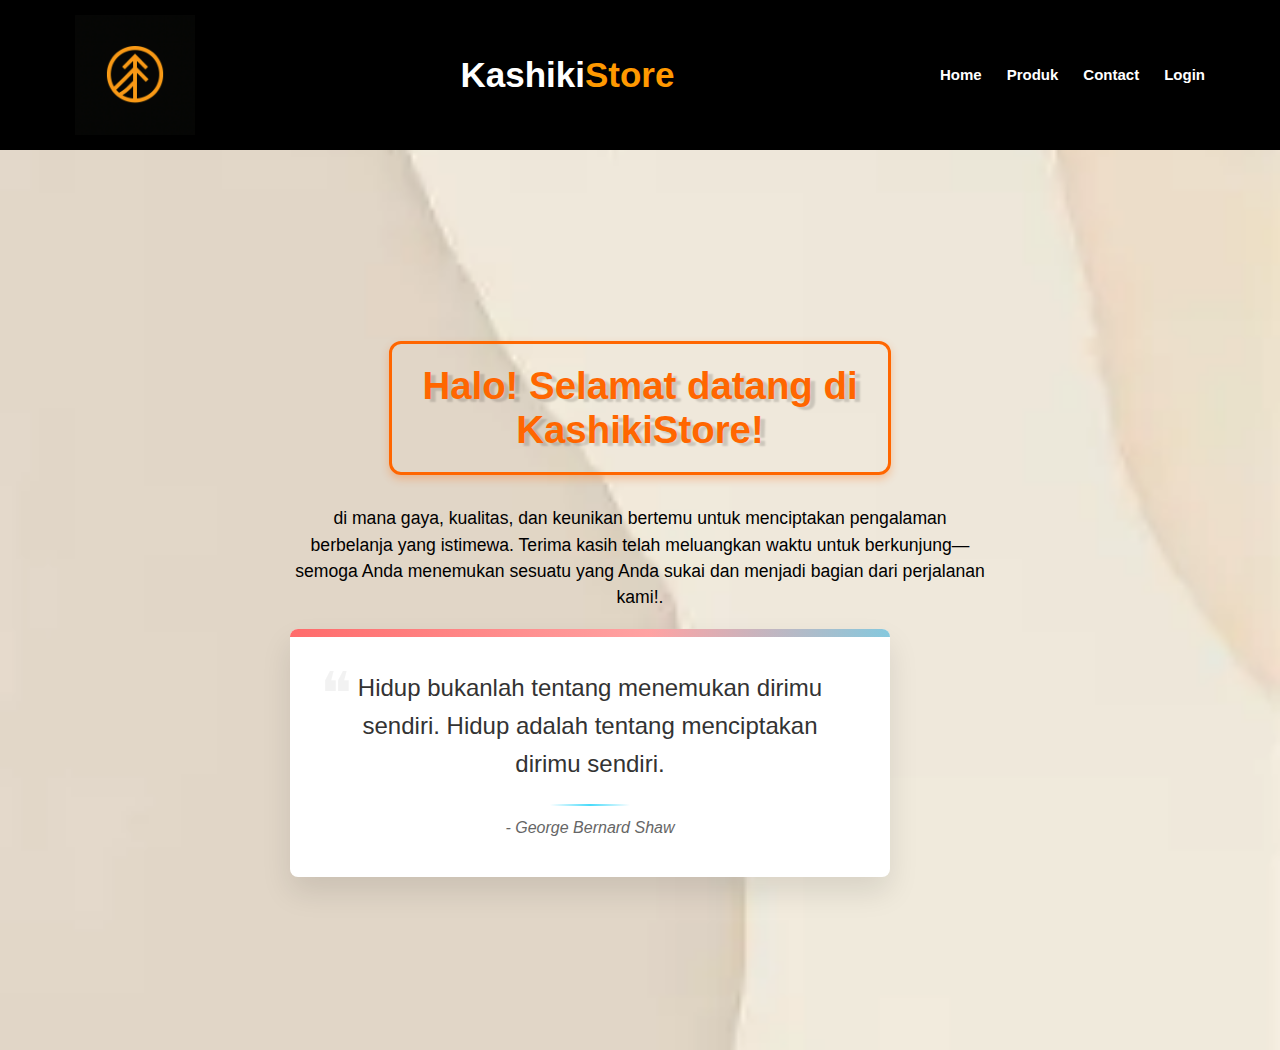
<file: index.html>
<!DOCTYPE html>
<html lang="en">
<head>
    <meta charset="UTF-8">
    <meta name="viewport" content="width=device-width, initial-scale=1.0">
    <title>KashikiStore</title>
    <link rel="stylesheet" href="halamanutama.css">
</head>
<body>
    <!-- Navbar start -->
    <nav class="navbar">
        <img src="lambang kashikistore.png" alt="gambar rusak" width="120px" padding="25px"></a>
        <div class="navbar-logo">
            <h1>Kashiki<span class="tec">Store</span></h1>
        </div>
        
        <ul>
            <li><b><a href="index.html">Home</a></b></li>
            <li><b><a href="halaman3.html">Produk</a></b></li>
            <li><b><a href="halaman4.html">Contact</a></b></li>
            <li><b><a href="halamanlogin.html">Login</a></b></li>
        </ul>
    </nav>
    <!-- Navbar end -->
    
    <!-- main start -->
    
    <nav class="home">
        <main class="isi">
            <div class="container">
                <br>
                <div class="bordered-text">
                <p align="center">Halo! Selamat datang di<br>KashikiStore!</p>
                </div>
                <p class="description">
                di mana gaya, kualitas, dan keunikan bertemu untuk menciptakan pengalaman berbelanja yang istimewa. Terima kasih telah meluangkan waktu untuk berkunjung—semoga Anda menemukan sesuatu yang Anda sukai dan menjadi bagian dari perjalanan kami!.
                </p>
            </div>
            <br>
            <div class="quote-container">
                <div class="quote-text">
                <p align="center">Hidup bukanlah tentang menemukan dirimu sendiri. Hidup adalah tentang menciptakan dirimu sendiri.</p>
                </div>
                <div class="quote-author">
                - George Bernard Shaw
            </div>
        </main>
    </nav>
    <!-- main end -->
</body>
</html>
</file>
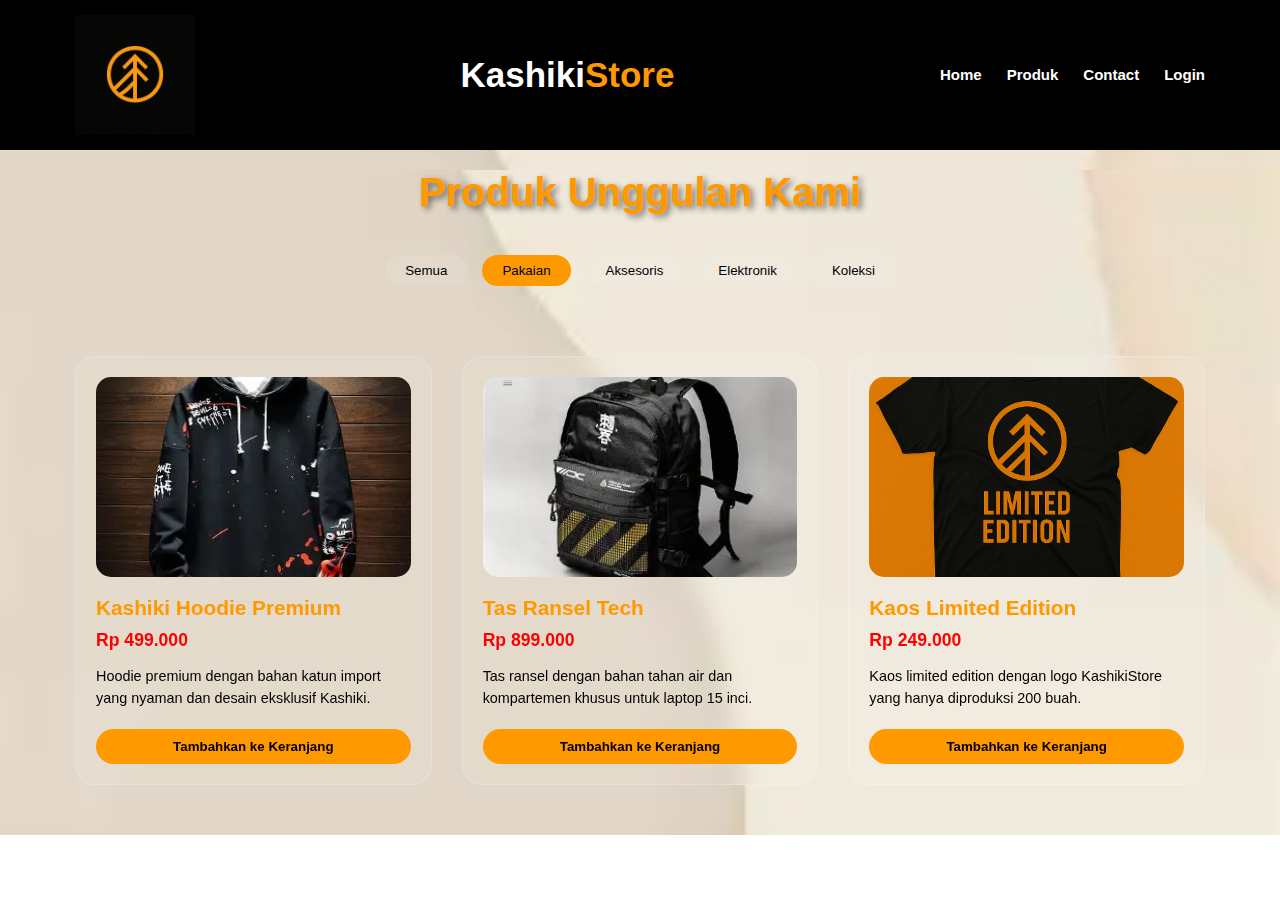
<file: halaman3.1.html>
<!DOCTYPE html>
<html lang="en">
<head>
    <meta charset="UTF-8">
    <meta name="viewport" content="width=device-width, initial-scale=1.0">
    <title>KashikiStore</title>
    <link rel="stylesheet" href="halaman3.css">
</head>
<body>
    <!-- Navbar start -->
    <nav class="home">
        <main class="isi">
        <nav class="navbar">
            <img src="lambang kashikistore.png" alt="gambar rusak" width="120px" padding="25px"></a>
            <div class="navbar-logo">
            <h1>Kashiki<span class="tec">Store</span></h1>
            </div>
        
            <ul>
                <li><b><a href="index.html">Home</a></b></li>
                <li><b><a href="halaman3.html">Produk</a></b></li>
                <li><b><a href="halaman4.html">Contact</a></b></li>
                <li><b><a href="halamanlogin.html">Login</a></b></li>
            </ul>
        </nav>
    
        <!-- Navbar end -->
    
        <!-- Products Section -->
        <div class="home">
            <h1 class="page-title">Produk Unggulan Kami</h1>

            <div class="category-filter">
                <button class="category-button">
                    <ul>
                        <li><a href="halaman3.html">Semua</a></li>
                    </ul>
                </button>
                <button class="category-button active">
                    <ul>
                        <li><a href="halaman3.1.html">Pakaian</a></li>
                    </ul>
                </button>
                <button class="category-button">
                    <ul>
                        <li><a href="halaman3.2.html">Aksesoris</a></li>
                    </ul>
                </button>
                <button class="category-button">
                    <ul>
                        <li><a href="halaman3.3.html">Elektronik</a></li>
                    </ul>
                </button>
                <button class="category-button">
                    <ul>
                        <li><a href="halaman3.4.html">Koleksi</a></li>
                    </ul>
                </button>
            </div>
    
        <div class="products-container">
        <!-- Product 1 -->
            <div class="product-card">
                <img src="hoodie" alt="Product 1" class="product-image">
                <h3 class="product-title">Kashiki Hoodie Premium</h3>
                <p class="product-price">Rp 499.000</p>
                <p class="product-description">Hoodie premium dengan bahan katun import yang nyaman dan desain eksklusif Kashiki.</p>
                <button class="product-button">Tambahkan ke Keranjang</button>
            </div>

        <!-- Product 3 -->
            <div class="product-card">
                <img src="Tas Ransel Tech" alt="Product 3" class="product-image">
                <h3 class="product-title">Tas Ransel Tech</h3>
                <p class="product-price">Rp 899.000</p>
                <p class="product-description">Tas ransel dengan bahan tahan air dan kompartemen khusus untuk laptop 15 inci.</p>
                <button class="product-button">Tambahkan ke Keranjang</button>
            </div>
        
        <!-- Product 5 -->
            <div class="product-card">
                <img src="baju.png" alt="Product 5" class="product-image">
                <h3 class="product-title">Kaos Limited Edition</h3>
                <p class="product-price">Rp 249.000</p>
                <p class="product-description">Kaos limited edition dengan logo KashikiStore yang hanya diproduksi 200 buah.</p>
                <button class="product-button">Tambahkan ke Keranjang</button>
            </div>
        </div>
        </div>
        </main>
    </nav>
</body>
</html>
</file>
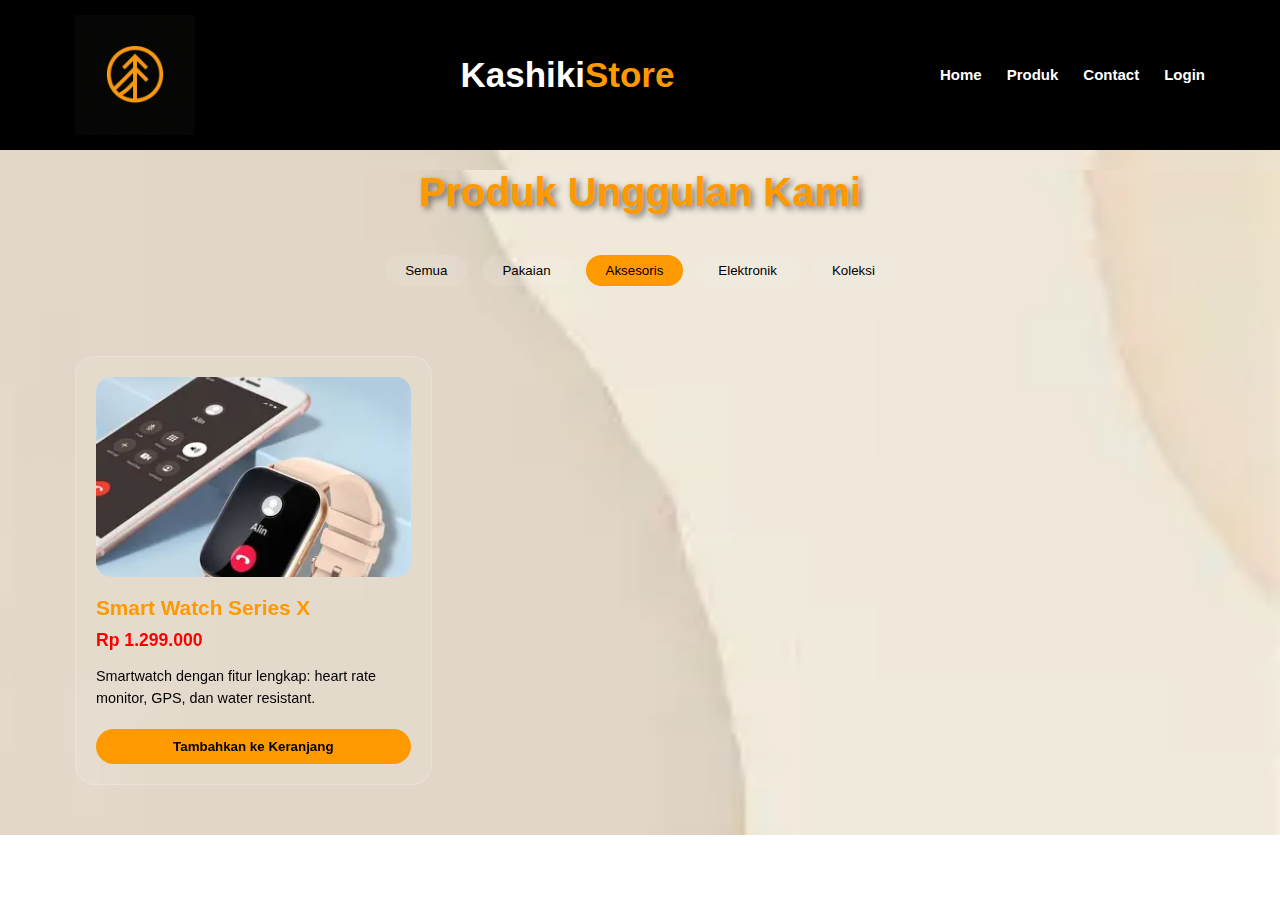
<file: halaman3.2.html>
<!DOCTYPE html>
<html lang="en">
<head>
    <meta charset="UTF-8">
    <meta name="viewport" content="width=device-width, initial-scale=1.0">
    <title>KashikiStore</title>
    <link rel="stylesheet" href="halaman3.css">
</head>
<body>
    <!-- Navbar start -->
    <nav class="home">
        <main class="isi">
        <nav class="navbar">
            <img src="lambang kashikistore.png" alt="gambar rusak" width="120px" padding="25px"></a>
            <div class="navbar-logo">
            <h1>Kashiki<span class="tec">Store</span></h1>
            </div>
        
            <ul>
                <li><b><a href="index.html">Home</a></b></li>
                <li><b><a href="halaman3.html">Produk</a></b></li>
                <li><b><a href="halaman4.html">Contact</a></b></li>
                <li><b><a href="halamanlogin.html">Login</a></b></li>
            </ul>
        </nav>
    
        <!-- Navbar end -->
    
        <!-- Products Section -->
        <div class="home">
            <h1 class="page-title">Produk Unggulan Kami</h1>

            <div class="category-filter">
                <button class="category-button">
                    <ul>
                        <li><a href="halaman3.html">Semua</a></li>
                    </ul>
                </button>
                <button class="category-button">
                    <ul>
                        <li><a href="halaman3.1.html">Pakaian</a></li>
                    </ul>
                </button>
                <button class="category-button active">
                    <ul>
                        <li><a href="halaman3.2.html">Aksesoris</a></li>
                    </ul>
                </button>
                <button class="category-button">
                    <ul>
                        <li><a href="halaman3.3.html">Elektronik</a></li>
                    </ul>
                </button>
                <button class="category-button">
                    <ul>
                        <li><a href="halaman3.4.html">Koleksi</a></li>
                    </ul>
                </button>
            </div>
    
        <div class="products-container">
        <!-- Product 2 -->
            <div class="product-card">
                <img src="smartwatch" alt="Product 2" class="product-image">
                <h3 class="product-title">Smart Watch Series X</h3>
                <p class="product-price">Rp 1.299.000</p>
                <p class="product-description">Smartwatch dengan fitur lengkap: heart rate monitor, GPS, dan water resistant.</p>
                <button class="product-button">Tambahkan ke Keranjang</button>
            </div>
        </div>
        </div>
        </main>
    </nav>
</body>
</html>
</file>
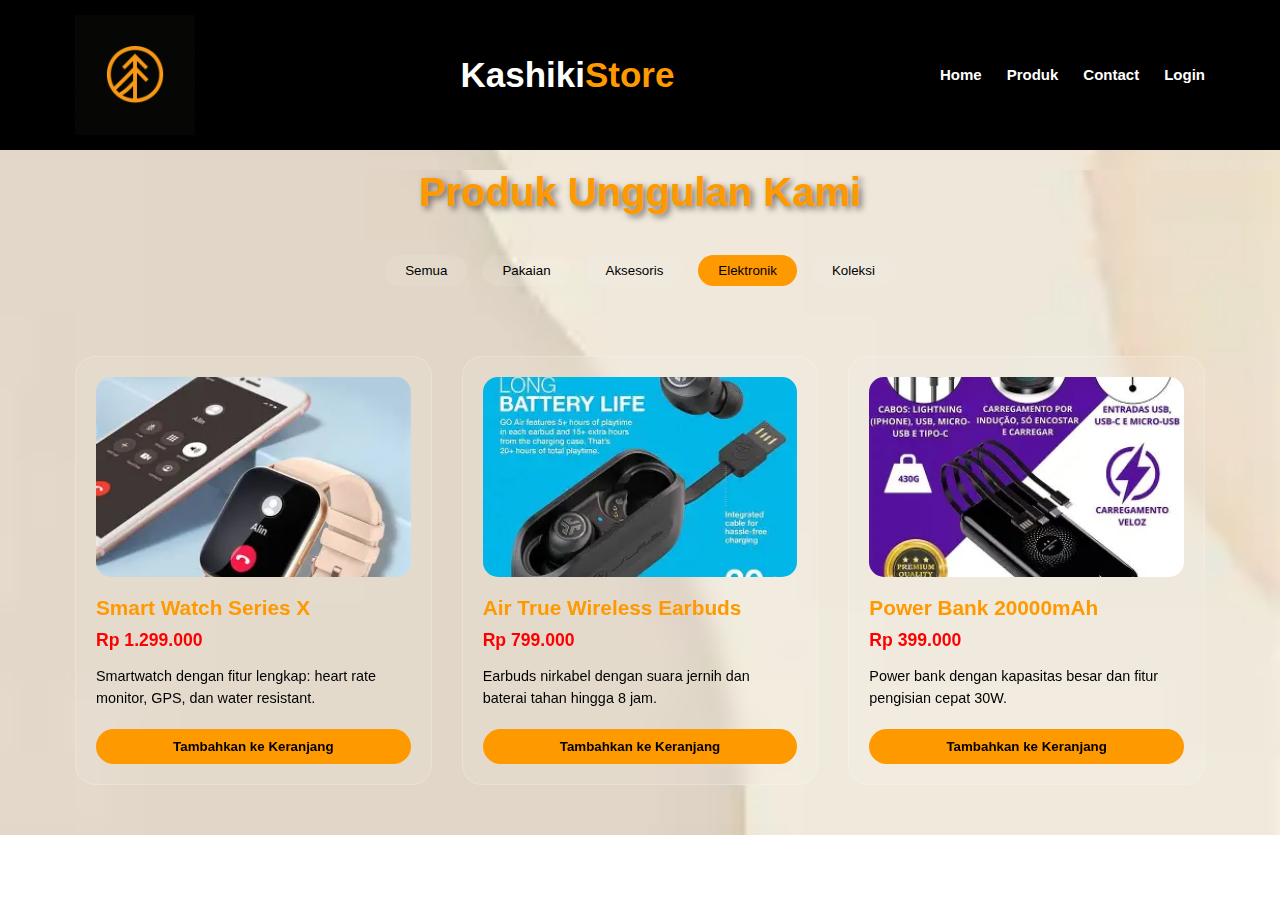
<file: halaman3.3.html>
<!DOCTYPE html>
<html lang="en">
<head>
    <meta charset="UTF-8">
    <meta name="viewport" content="width=device-width, initial-scale=1.0">
    <title>KashikiStore</title>
    <link rel="stylesheet" href="halaman3.css">
</head>
<body>
    <!-- Navbar start -->
    <nav class="home">
        <main class="isi">
        <nav class="navbar">
            <img src="lambang kashikistore.png" alt="gambar rusak" width="120px" padding="25px"></a>
            <div class="navbar-logo">
            <h1>Kashiki<span class="tec">Store</span></h1>
            </div>
        
            <ul>
                <li><b><a href="index.html">Home</a></b></li>
                <li><b><a href="halaman3.html">Produk</a></b></li>
                <li><b><a href="halaman4.html">Contact</a></b></li>
                <li><b><a href="halamanlogin.html">Login</a></b></li>
            </ul>
        </nav>
    
        <!-- Navbar end -->
    
        <!-- Products Section -->
        <div class="home">
            <h1 class="page-title">Produk Unggulan Kami</h1>

            <div class="category-filter">
                <button class="category-button">
                    <ul>
                        <li><a href="halaman3.html">Semua</a></li>
                    </ul>
                </button>
                <button class="category-button">
                    <ul>
                        <li><a href="halaman3.1.html">Pakaian</a></li>
                    </ul>
                </button>
                <button class="category-button">
                    <ul>
                        <li><a href="halaman3.2.html">Aksesoris</a></li>
                    </ul>
                </button>
                <button class="category-button active">
                    <ul>
                        <li><a href="halaman3.3.html">Elektronik</a></li>
                    </ul>
                </button>
                <button class="category-button">
                    <ul>
                        <li><a href="halaman3.4.html">Koleksi</a></li>
                    </ul>
                </button>
            </div>
    
        <div class="products-container">
        <!-- Product 2 -->
            <div class="product-card">
                <img src="smartwatch" alt="Product 2" class="product-image">
                <h3 class="product-title">Smart Watch Series X</h3>
                <p class="product-price">Rp 1.299.000</p>
                <p class="product-description">Smartwatch dengan fitur lengkap: heart rate monitor, GPS, dan water resistant.</p>
                <button class="product-button">Tambahkan ke Keranjang</button>
            </div>

        <!-- Product 4 -->
            <div class="product-card">
                <img src="Air True Wireless Earbuds" alt="Product 4" class="product-image">
                <h3 class="product-title">Air True Wireless Earbuds</h3>
                <p class="product-price">Rp 799.000</p>
                <p class="product-description">Earbuds nirkabel dengan suara jernih dan baterai tahan hingga 8 jam.</p>
                <button class="product-button">Tambahkan ke Keranjang</button>
            </div>

        <!-- Product 6 -->
            <div class="product-card">
                <img src="powerbank" alt="Product 6" class="product-image">
                <h3 class="product-title">Power Bank 20000mAh</h3>
                <p class="product-price">Rp 399.000</p>
                <p class="product-description">Power bank dengan kapasitas besar dan fitur pengisian cepat 30W.</p>
                <button class="product-button">Tambahkan ke Keranjang</button>
            </div>
        </div>
        </div>
        </main>
    </nav>
</body>
</html>
</file>
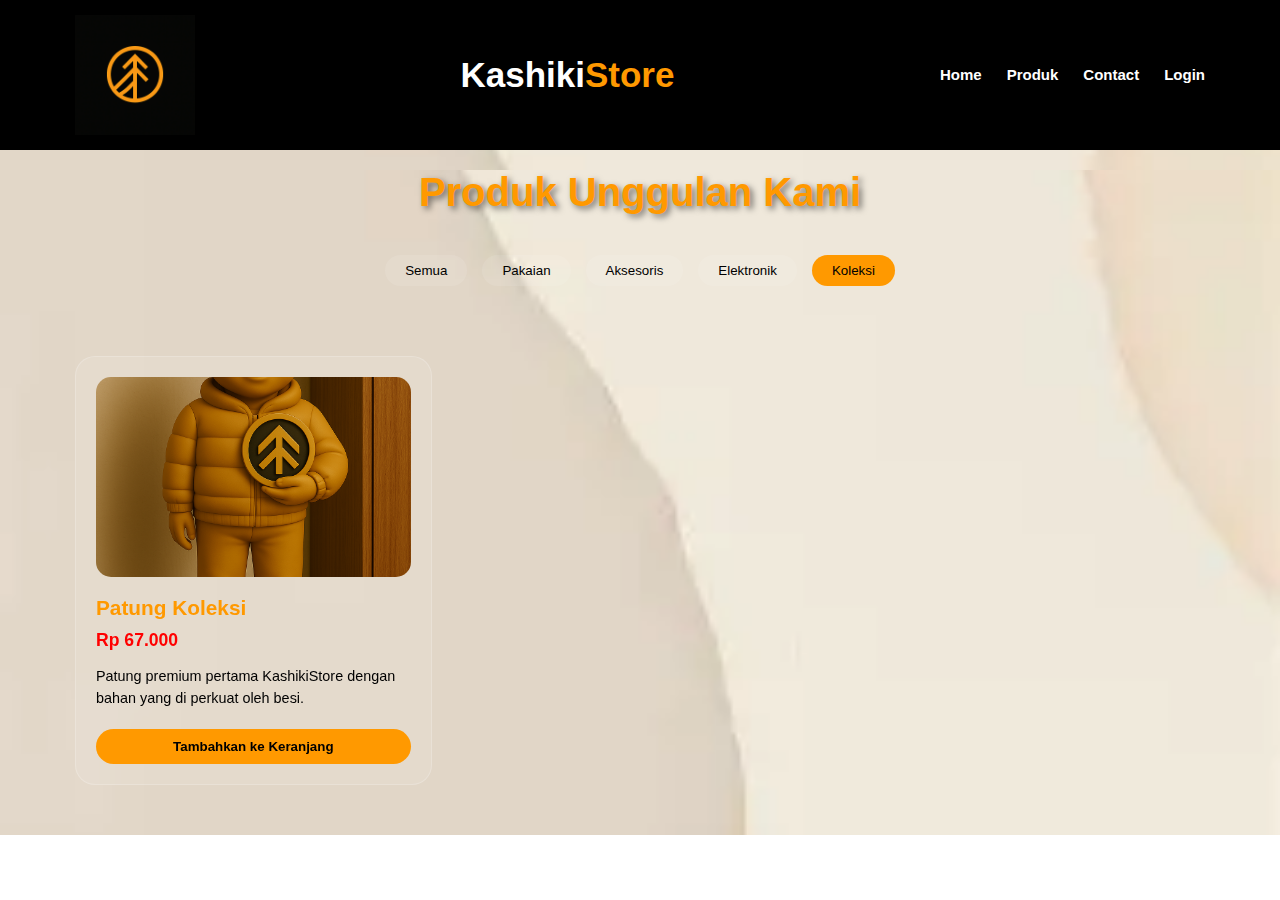
<file: halaman3.4.html>
<!DOCTYPE html>
<html lang="en">
<head>
    <meta charset="UTF-8">
    <meta name="viewport" content="width=device-width, initial-scale=1.0">
    <title>KashikiStore</title>
    <link rel="stylesheet" href="halaman3.css">
</head>
<body>
    <!-- Navbar start -->
    <nav class="home">
        <main class="isi">
        <nav class="navbar">
            <img src="lambang kashikistore.png" alt="gambar rusak" width="120px" padding="25px"></a>
            <div class="navbar-logo">
            <h1>Kashiki<span class="tec">Store</span></h1>
            </div>
        
            <ul>
                <li><b><a href="index.html">Home</a></b></li>
                <li><b><a href="halaman3.html">Produk</a></b></li>
                <li><b><a href="halaman4.html">Contact</a></b></li>
                <li><b><a href="halamanlogin.html">Login</a></b></li>
            </ul>
        </nav>
    
        <!-- Navbar end -->
    
        <!-- Products Section -->
        <div class="home">
            <h1 class="page-title">Produk Unggulan Kami</h1>

            <div class="category-filter">
                <button class="category-button">
                    <ul>
                        <li><a href="halaman3.html">Semua</a></li>
                    </ul>
                </button>
                <button class="category-button">
                    <ul>
                        <li><a href="halaman3.1.html">Pakaian</a></li>
                    </ul>
                </button>
                <button class="category-button">
                    <ul>
                        <li><a href="halaman3.2.html">Aksesoris</a></li>
                    </ul>
                </button>
                <button class="category-button">
                    <ul>
                        <li><a href="halaman3.3.html">Elektronik</a></li>
                    </ul>
                </button>
                <button class="category-button active">
                    <ul>
                        <li><a href="halaman3.4.html">Koleksi</a></li>
                    </ul>
                </button>
            </div>
    
        <div class="products-container">
            <!-- Product 7 -->
            <div class="product-card">
                <img src="koleksi patung.png" alt="Product 1" class="product-image">
                <h3 class="product-title">Patung Koleksi</h3>
                <p class="product-price">Rp 67.000</p>
                <p class="product-description">Patung premium pertama KashikiStore dengan bahan yang di perkuat oleh besi.</p>
                <button class="product-button">Tambahkan ke Keranjang</button>
            </div>
        </div>
        </div>
        </main>
    </nav>
</body>
</html>
</file>
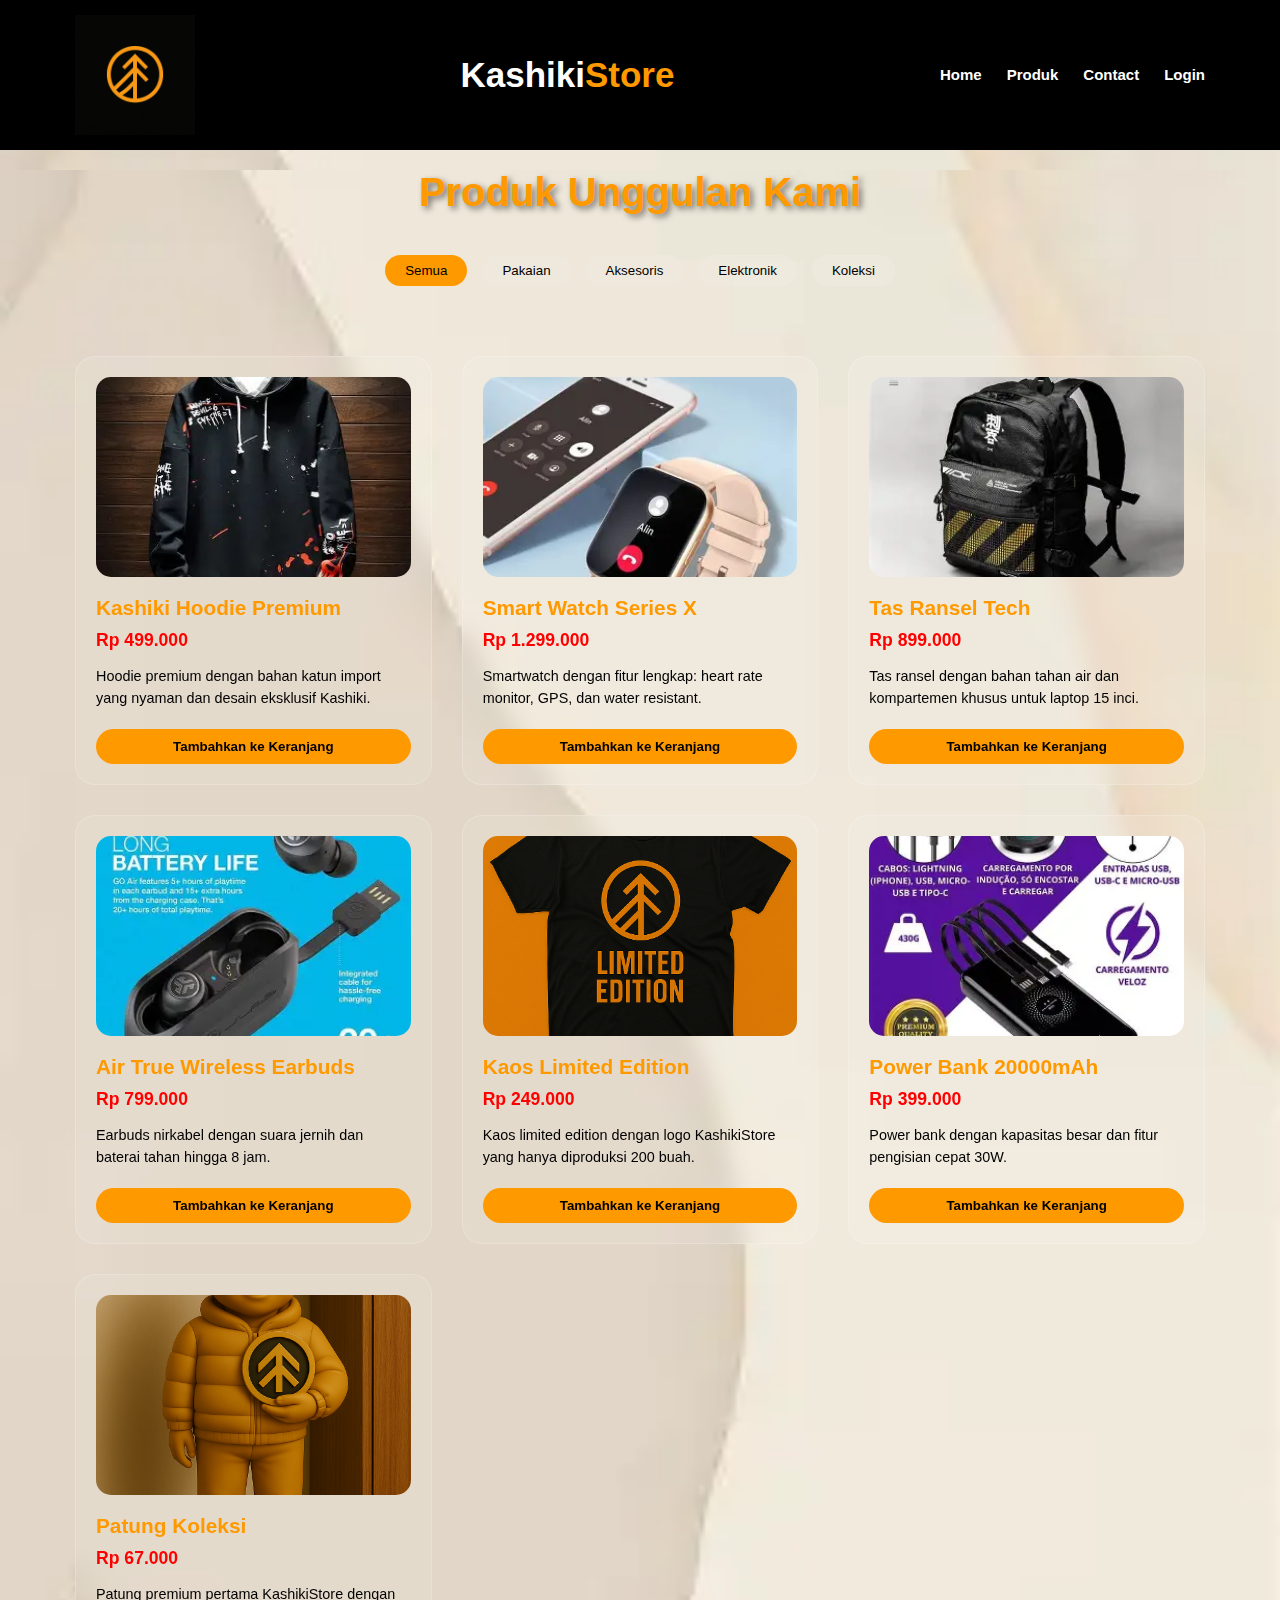
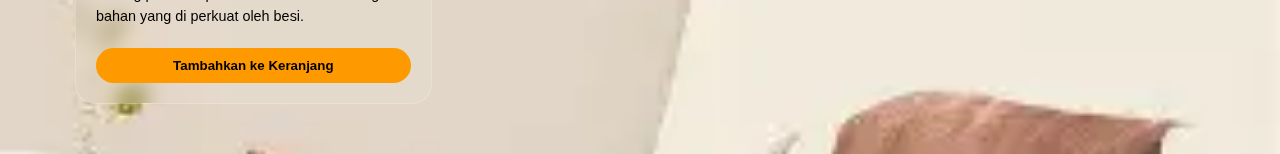
<file: halaman3.html>
<!DOCTYPE html>
<html lang="en">
<head>
    <meta charset="UTF-8">
    <meta name="viewport" content="width=device-width, initial-scale=1.0">
    <title>KashikiStore</title>
    <link rel="stylesheet" href="halaman3.css">
</head>
<body>
    <!-- Navbar start -->
    <nav class="home">
        <main class="isi">
        <nav class="navbar">
            <img src="lambang kashikistore.png" alt="gambar rusak" width="120px" padding="25px"></a>
            <div class="navbar-logo">
            <h1>Kashiki<span class="tec">Store</span></h1>
            </div>
        
            <ul>
                <li><b><a href="index.html">Home</a></b></li>
                <li><b><a href="halaman3.html">Produk</a></b></li>
                <li><b><a href="halaman4.html">Contact</a></b></li>
                <li><b><a href="halamanlogin.html">Login</a></b></li>
            </ul>
        </nav>
    
        <!-- Navbar end -->
    
        <!-- Products Section -->
        <div class="home">
            <h1 class="page-title">Produk Unggulan Kami</h1>

            <div class="category-filter">
                <button class="category-button active">
                    <ul>
                        <li><a href="halaman3.html">Semua</a></li>
                    </ul>
                </button>
                <button class="category-button">
                    <ul>
                        <li><a href="halaman3.1.html">Pakaian</a></li>
                    </ul>
                </button>
                <button class="category-button">
                    <ul>
                        <li><a href="halaman3.2.html">Aksesoris</a></li>
                    </ul>
                </button>
                <button class="category-button">
                    <ul>
                        <li><a href="halaman3.3.html">Elektronik</a></li>
                    </ul>
                </button>
                <button class="category-button">
                    <ul>
                        <li><a href="halaman3.4.html">Koleksi</a></li>
                    </ul>
                </button>
            </div>
    
        <div class="products-container">
        <!-- Product 1 -->
            <div class="product-card">
                <img src="hoodie" alt="Product 1" class="product-image">
                <h3 class="product-title">Kashiki Hoodie Premium</h3>
                <p class="product-price">Rp 499.000</p>
                <p class="product-description">Hoodie premium dengan bahan katun import yang nyaman dan desain eksklusif Kashiki.</p>
                <button class="product-button">Tambahkan ke Keranjang</button>
            </div>

        <!-- Product 2 -->
            <div class="product-card">
                <img src="smartwatch" alt="Product 2" class="product-image">
                <h3 class="product-title">Smart Watch Series X</h3>
                <p class="product-price">Rp 1.299.000</p>
                <p class="product-description">Smartwatch dengan fitur lengkap: heart rate monitor, GPS, dan water resistant.</p>
                <button class="product-button">Tambahkan ke Keranjang</button>
            </div>

        <!-- Product 3 -->
            <div class="product-card">
                <img src="Tas Ransel Tech" alt="Product 3" class="product-image">
                <h3 class="product-title">Tas Ransel Tech</h3>
                <p class="product-price">Rp 899.000</p>
                <p class="product-description">Tas ransel dengan bahan tahan air dan kompartemen khusus untuk laptop 15 inci.</p>
                <button class="product-button">Tambahkan ke Keranjang</button>
            </div>
        
        <!-- Product 4 -->
            <div class="product-card">
                <img src="Air True Wireless Earbuds" alt="Product 4" class="product-image">
                <h3 class="product-title">Air True Wireless Earbuds</h3>
                <p class="product-price">Rp 799.000</p>
                <p class="product-description">Earbuds nirkabel dengan suara jernih dan baterai tahan hingga 8 jam.</p>
                <button class="product-button">Tambahkan ke Keranjang</button>
            </div>
        
        <!-- Product 5 -->
            <div class="product-card">
                <img src="baju.png" alt="Product 5" class="product-image">
                <h3 class="product-title">Kaos Limited Edition</h3>
                <p class="product-price">Rp 249.000</p>
                <p class="product-description">Kaos limited edition dengan logo KashikiStore yang hanya diproduksi 200 buah.</p>
                <button class="product-button">Tambahkan ke Keranjang</button>
            </div>
        
        <!-- Product 6 -->
            <div class="product-card">
                <img src="powerbank" alt="Product 6" class="product-image">
                <h3 class="product-title">Power Bank 20000mAh</h3>
                <p class="product-price">Rp 399.000</p>
                <p class="product-description">Power bank dengan kapasitas besar dan fitur pengisian cepat 30W.</p>
                <button class="product-button">Tambahkan ke Keranjang</button>
            </div>

            <!-- Product 7 -->
            <div class="product-card">
                <img src="koleksi patung.png" alt="Product 1" class="product-image">
                <h3 class="product-title">Patung Koleksi</h3>
                <p class="product-price">Rp 67.000</p>
                <p class="product-description">Patung premium pertama KashikiStore dengan bahan yang di perkuat oleh besi.</p>
                <button class="product-button">Tambahkan ke Keranjang</button>
            </div>
        </div>
        </div>
        </main>
    </nav>
</body>
</html>
</file>
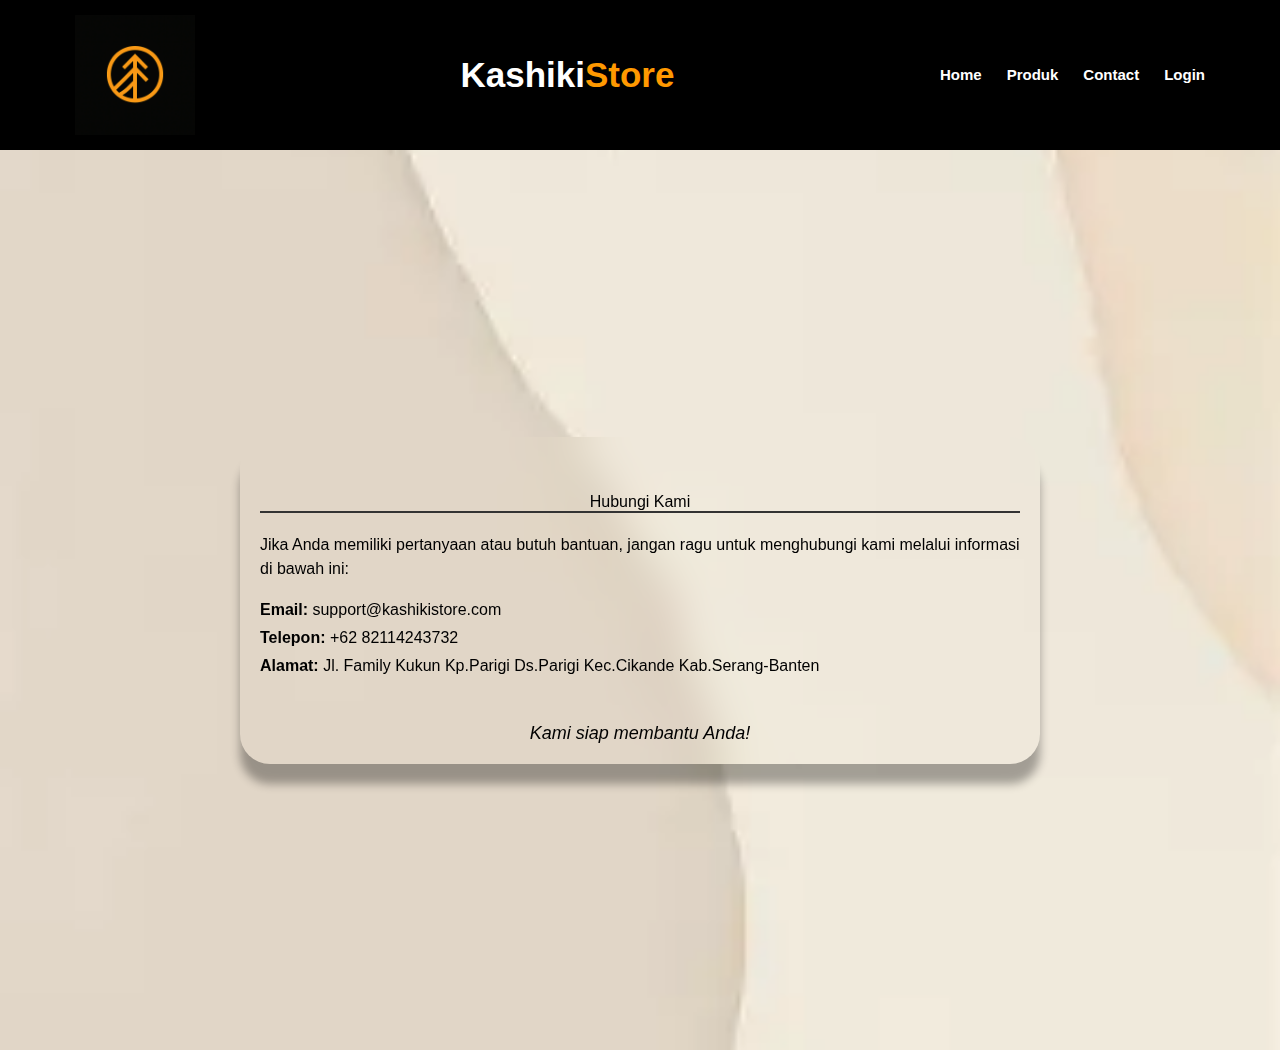
<file: halaman4.html>
<!DOCTYPE html>
<html lang="en">
<head>
    <meta charset="UTF-8">
    <meta name="viewport" content="width=device-width, initial-scale=1.0">
    <title>Contact - KashikiStore</title>
    <link rel="stylesheet" href="halaman4.css">
</head>
<body>
    <!-- Navbar start -->
    <nav class="navbar">
        <img src="lambang kashikistore.png" alt="gambar rusak" width="120px" padding="25px"></a>
        <div class="navbar-logo">
            <h1>Kashiki<span class="tec">Store</span></h1>
        </div>
        
        <ul>
            <li><b><a href="index.html">Home</a></b></li>
            <li><b><a href="halaman3.html">Produk</a></b></li>
            <li><b><a href="halaman4.html">Contact</a></b></li>
            <li><b><a href="halamanlogin.html">Login</a></b></li>
        </ul>
    </nav>
    <!-- Navbar end -->
    
    <!-- main start -->
    <nav class="home">
        <main class="isi">
            <div class="container">
                <br>
                <br>
                <div class="bordered-text">
                    <p align="center">Hubungi Kami</p>
                </div>
                <p class="description">
                    Jika Anda memiliki pertanyaan atau butuh bantuan, jangan ragu untuk menghubungi kami melalui informasi di bawah ini:
                </p>
                <ul>
                    <li><b>Email:</b> support@kashikistore.com</li>
                    <li><b>Telepon:</b> +62 82114243732</li>
                    <li><b>Alamat:</b> Jl. Family Kukun Kp.Parigi Ds.Parigi Kec.Cikande Kab.Serang-Banten</li>
                </ul>
                <br>
                <div class="quote-container">
                    <div class="quote-text">
                        <p align="center">Kami siap membantu Anda!</p>
                    </div>
                </div>
            </div>
        </main>
    </nav>
    <!-- main end -->
</body>
</html>
</file>
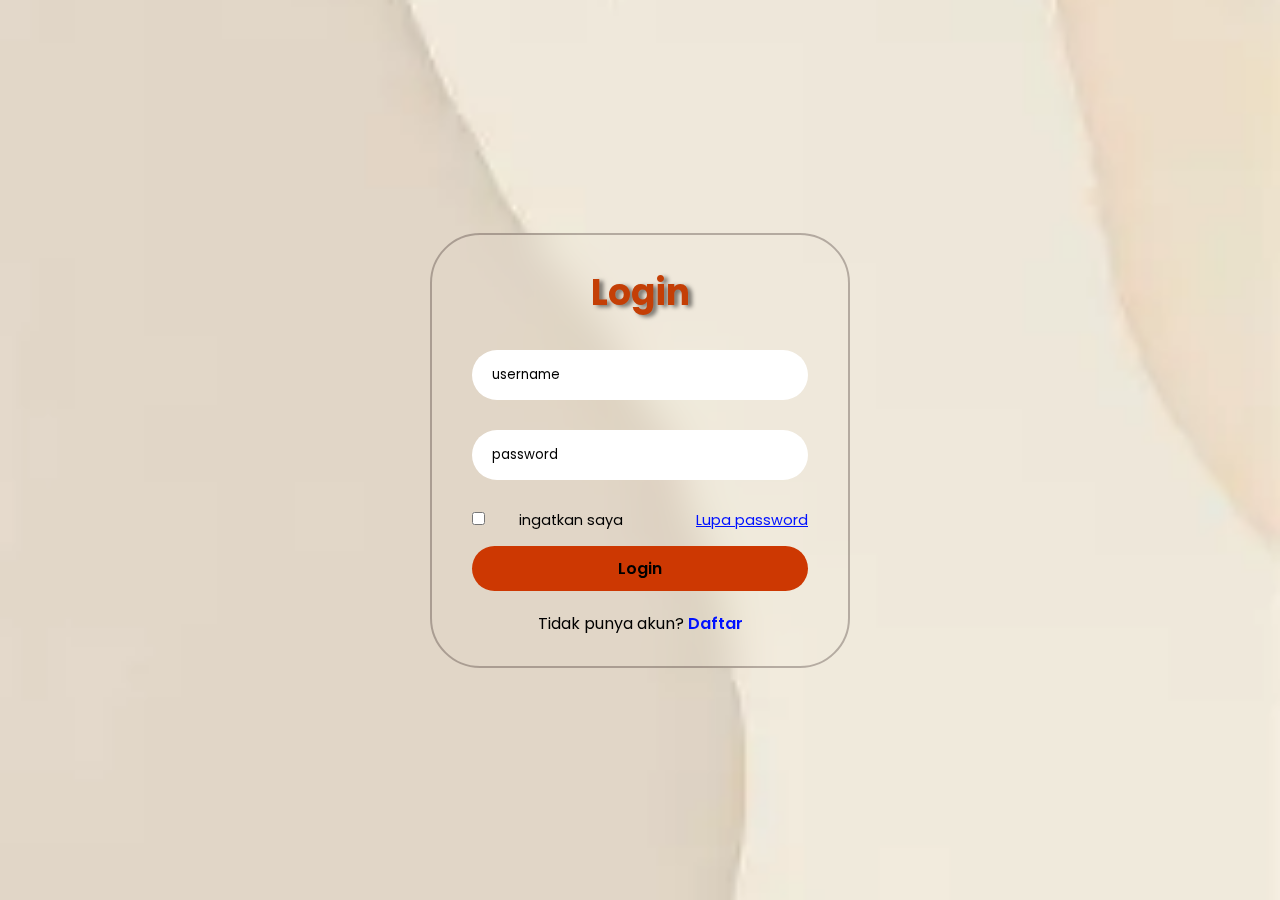
<file: halamanlogin.html>
<!DOCTYPE html>
<html lang="en">
<head>
    <meta charset="UTF-8">
    <meta name="viewport" content="width=device-width, initial-scale=1.0">
    <title>Document</title>
    <link rel="stylesheet" href="halamanlogin.css">
</head>
<body>
    <div class="wraper">
        <form action="Navbar.html">
            <h1>
                <p align="center">Login</p>
            </h1>
            <div class="input-box">
                <input type="text" placeholder="username" required>
            </div>
            <div class="input-box">
                <input type="password" placeholder="password" required>
            </div>
            <div class="lupa-pass">
                <label><input type="checkbox"> ingatkan saya</label>
                <a href="lupaPass.html">Lupa password</a>
            </div>
                <button type="button" class="tombol" id="loginBtn">Login</button>
            <div class="link-daftar">
                <p>Tidak punya akun? <a href="daftar.html">Daftar</a></p>
            </div>
        </form>
    </div>
    <script>
        const loginBtn = document.getElementById("loginBtn");
        loginBtn.addEventListener("click", () => {
            // Bisa tambahkan validasi login dulu
            // Setelah validasi sukses, arahkan ke halaman utama
            window.location.href = "index.html"; // Ganti dengan halaman utama kamu
        });
    </script>
</body>
</html>
</file>
<file: halamanutama.css>
@import url('https://fonts.googleapis.com/css2?family=Playfair+Display:wght@400;700&family=Montserrat:wght@300;400;600&display=swap');

*{
    margin : 0px;
    padding : 0px;
    box-sizing: border-box;
    font-family: "Poppins", sans-serif;
}
.navbar{
    widht: 100%;
    background-color: rgb(0, 0, 0);
    color: rgb(0, 0, 0);
    padding: 15px 75px;
    display: flex;
    align-items:center;
    justify-content:space-between;
}
.navbar .navbar-logo h1{
    font-size: 35px;
    color : white;
}
.navbar .navbar-logo .tec{
    color: rgb(255, 153, 0)
}
.navbar ul{
    list-style: none;
    gap: 25px;
    display: flex;
}
.navbar ul li{
    position: relative;
}
.navbar ul li a{
    text-decoration: none;
    font-size: 15px;
    color: rgb(255, 255, 255);
    transition: 0.3s ease;
}
.navbar ul li a::before{
    content: '';
    position: absolute;
    width: 0;
    height: 2px;
    left: 0;
    bottom: 5px;
    background-color: darkgoldenrod;
    transition: 0.3s ease;
}
.navbar ul li a:hover{
    color: rgb(255, 153, 0)
}
.home{
    min-height: 100vh;
    display: flex;
    background-image: url(background.2.webp);
    background-repeat: no repeat;
    background-size: cover;
    background-position: center;
    position: center;
    justify-content: center;
    align-items: center;
}
.container {
    max-width: 800px;
    margin: auto;
    text-align: center;
}
.bordered-text {
    border: 3px solid #ff6600;
    padding: 20px 30px;
    border-radius: 12px;
    box-shadow: 0 4px 8px rgba(255, 102, 0, 0.3);
    display: inline-block;
    font-weight: bold;
    font-size: 2.4rem;
    font-size: 2.4rem;
    color: #ff6600;
    text-shadow: 5px 3px 2px rgba(0,0,0,0.15);
    margin-bottom: 30px;
    text-align: center;
    align-content: center;
    align-items: center;
}
p.description {
    font-size: 1.1rem;
    line-height: 1.5;
    max-width: 700px;
    margin: auto;

}
.quote-container {
    position: relative;
    max-width: 600px;
    padding: 40px;
    background: white;
    border-radius: 8px;
    box-shadow: 0 15px 30px rgba(0,0,0,0.1);
    text-align: center;
    overflow: hidden;
    align-items: center;
    align-content: center;
    text-align: center;
    justify-content: center;
    justify-items: center;
}

.quote-container::before {
    content: "";
    position: absolute;
    top: 0;
    left: 0;
    right: 0;
    height: 8px;
    background: linear-gradient(90deg, #ff6b6b, #ffa3a3, #48dbfb, #0abde3, #1dd1a1, #10ac84);
    background-size: 300% 100%;
    animation: gradientBG 8s ease infinite;
}
.quote-container::after {
    content: "❝";
    position: absolute;
    top: 30px;
    left: 30px;
    font-size: 60px;
    color: rgba(0,0,0,0.05);
    z-index: 0;
}

.quote-text {
    position: relative;
    font-family: 'Playfair Display', serif;
    font-size: 24px;
    line-height: 1.6;
    color: #333;
    margin-bottom: 20px;
    z-index: 1;
}

.quote-author {
    font-style: italic;
    color: #666;
    margin-top: 20px;
    position: relative;
    padding-top: 15px;
        }

.quote-author::before {
    content: "";
    position: absolute;
    top: 0;
    left: 50%;
    transform: translateX(-50%);
    width: 80px;
    height: 2px;
    background: linear-gradient(to right, transparent, #48dbfb, transparent);
}

.quote-container:hover {
    transform: translateY(-5px);
    box-shadow: 0 20px 40px rgba(0,0,0,0.15);
    transition: all 0.3s ease;
}

.quote-container:hover::before {
    animation: gradientBG 2s ease infinite;
}

@keyframes gradientBG {
    0% { background-position: 0% 50%; }
    50% { background-position: 100% 50%; }
    100% { background-position: 0% 50%; }
}

@keyframes fadeIn {
    from { opacity: 0; transform: translateY(20px); }
    to { opacity: 1; transform: translateY(0); }
}

.quote-text, .quote-author {
    animation: fadeIn 0.8s ease-out;
}
</file>
<file: halaman3.css>
*{
    margin : 0px;
    padding : 0px;
    box-sizing: border-box;
    font-family: "Poppins", sans-serif;
}
.navbar{
    widht: 100%;
    background-color: rgb(0, 0, 0);
    color: rgb(0, 0, 0);
    padding: 15px 75px;
    display: flex;
    align-items:center;
    justify-content:space-between;
}
.navbar .navbar-logo h1{
    font-size: 35px;
    color : white;
}
.navbar .navbar-logo .tec{
    color: rgb(255, 153, 0)
}
.navbar ul{
    list-style: none;
    gap: 25px;
    display: flex;
}
.navbar ul li{
    position: relative;
}
.navbar ul li a{
    text-decoration: none;
    font-size: 15px;
    color: rgb(255, 255, 255);
    transition: 0.3s ease;
}
.navbar ul li a::before{
    content: '';
    position: absolute;
    width: 0;
    height: 2px;
    left: 0;
    bottom: 5px;
    background-color: darkgoldenrod;
    transition: 0.3s ease;
}
.navbar ul li a:hover{
    color: rgb(255, 153, 0)
}
.home{
    background-image: url(background.2.webp);
    background-repeat: no repeat;
    background-size: cover;
    background-position: center;
    position: center;
}
.products-container {
    padding: 50px 75px;
    display: grid;
    grid-template-columns: repeat(auto-fill, minmax(280px, 1fr));
    gap: 30px;
    animation: fadeIn 1s ease-in;
}
.product-card {
    background: rgba(255, 255, 255, 0.1);
    backdrop-filter: blur(10px);
    border-radius: 20px;
    padding: 20px;
    transition: transform 0.3s ease, box-shadow 0.3s ease;
    border: 1px solid rgba(255, 255, 255, 0.2);
    color: rgb(0, 0, 0);
}
.product-card:hover {
    transform: translateY(-10px);
    box-shadow: 0 15px 30px rgba(0, 0, 0, 0.3);
    background: rgba(255, 255, 255, 0.15);
}
.product-image {
    width: 100%;
    height: 200px;
    object-fit: cover;
    border-radius: 15px;
    margin-bottom: 15px;
}
.product-title {
    font-size: 1.3rem;
    margin-bottom: 10px;
    color: rgb(255, 153, 0);
}
.product-price {
    font-size: 1.1rem;
    font-weight: bold;
    color: rgb(255, 0, 0);
    margin-bottom: 15px;
}
.product-description {
    font-size: 0.9rem;
    margin-bottom: 20px;
    line-height: 1.5;
}
.product-button {
    background: rgb(255, 153, 0);
    color: black;
    border: none;
    padding: 10px 20px;
    border-radius: 30px;
    cursor: pointer;
    font-weight: bold;
    transition: background 0.3s ease;
    width: 100%;
}
.product-button:hover {
    background: rgb(255, 118, 38);
}
.category-filter {
    display: flex;
    justify-content: center;
    gap: 15px;
    padding: 20px 75px;
    flex-wrap: wrap;
}
.category-button {
    background: rgba(255, 255, 255, 0.1);
    border: none;
    padding: 8px 20px;
    border-radius: 30px;
    color: rgb(255, 136, 0);
    cursor: pointer;
    transition: all 0.3s ease;
}
.category-button ul{
    list-style: none;
}
.category-button ul li a{
    text-decoration: none;
    color: rgb(0, 0, 0);
}
.category-button:hover, .category-button.active {
    background: rgb(255, 153, 0);
    color: black;
}
.page-title {
    text-align: center;
    font-size: 2.5rem;
    margin: 20px 0;
    color: rgb(255, 153, 0);
    text-shadow: 3px 3px 6px rgba(0, 0, 0, 0.5);
}
@keyframes fadeIn {
    from { opacity: 0; }
    to { opacity: 1; }
}
@media (max-width: 768px) {
    .products-container {
    grid-template-columns: 1fr;
    padding: 20px;
    }

    .category-filter {
        padding: 15px;
        }
            
    .page-title {
        font-size: 2rem;
        }
}
</file>
<file: halaman4.css>
@import url('https://fonts.googleapis.com/css2?family=Playfair+Display:wght@400;700&family=Montserrat:wght@300;400;600&display=swap');

*{
    margin : 0px;
    padding : 0px;
    box-sizing: border-box;
    font-family: "Poppins", sans-serif;
}
.navbar{
    widht: 100%;
    background-color: rgb(0, 0, 0);
    color: rgb(0, 0, 0);
    padding: 15px 75px;
    display: flex;
    align-items:center;
    justify-content:space-between;
}
.navbar .navbar-logo h1{
    font-size: 35px;
    color : white;
}
.navbar .navbar-logo .tec{
    color: rgb(255, 153, 0)
}
.navbar ul{
    list-style: none;
    gap: 25px;
    display: flex;
}
.navbar ul li{
    position: relative;
}
.navbar ul li a{
    text-decoration: none;
    font-size: 15px;
    color: rgb(255, 255, 255);
    transition: 0.3s ease;
}
.navbar ul li a::before{
    content: '';
    position: absolute;
    width: 0;
    height: 2px;
    left: 0;
    bottom: 5px;
    background-color: darkgoldenrod;
    transition: 0.3s ease;
}
.navbar ul li a:hover{
    color: rgb(255, 153, 0)
}
.home{
    min-height: 100vh;
    display: flex;
    background-image: url(background.2.webp);
    background-repeat: no repeat;
    background-size: cover;
    background-position: center;
    position: center;
    justify-content: center;
    align-items: center;
}
.container {
    max-width: 800px;
    margin:center;
    background: transparent;
    padding: 20px;
    border-radius: 30px;
    box-shadow: 0 20px 10px rgba(0, 0, 0, 0.322);
    backdrop-filter: blur(20px);
}
.bordered-text {
    border-bottom: 2px solid #333;
    margin-bottom: 20px;
}
.description {
    font-size: 16px;
    line-height: 1.5;
    margin: 20px 0;
}
ul {
    list-style-type: none;
    padding-left: 0;
}
ul li {
    margin: 10px 0;
    font-size: 16px;
}
.quote-container {
    margin-top: 20px;
    text-align: center;
}
.quote-text {
    font-style: italic;
    font-size: 18px;
}
</file>
<file: halamanlogin.css>
@import url('https://fonts.googleapis.com/css2?family=Poppins:ital,wght@0,100;0,200;0,300;0,400;0,500;0,600;0,700;0,800;0,900;1,100;1,200;1,300;1,400;1,500;1,600;1,700;1,800;1,900&display=swap');
*{
    margin: 0;
    padding: 0;
    box-sizing: border-box;
    font-family: "Poppins", sans-serif;
}
body{
    display: flex;
    justify-content: center;
    align-items: center;
    min-height: 100vh;
    background-image: url(background.2.webp);
    color: rgb(255, 255, 255);
    background-repeat: no repeat;
    background-size: cover;
    background-position: center;
}
.wraper {
    width: 420px;
    background: transparent;
    border: 2px solid rgba(20, 0, 0, 0.268);
    border-radius: 10px;
    backdrop-filter: blur(20px);
    color: rgb(0, 0, 0);
    border-radius: 50px;
    padding: 30px 40px;
}
.wraper h1 {
    font-size: 36px;
    text-align: center;
    color: rgb(196, 63, 6);
    text-shadow: 4px 2px 4px rgba(0, 0, 0, 0.5);
}
.wraper .input-box {
    height: 50px;
    width: 100%;
    margin: 30px 0;
}
.input-box input {
    width: 100%;
    height: 100%;
    border: none;
    outline: none;
    background: rgb(255, 255, 255);
    border-radius: 200px;
    padding: 0 20px;
}
.input-box input::placeholder {
    color: black;
}
.wraper .lupa-pass {
    display: flex;
    justify-content: space-between;
    font-size: 14.5px;
    margin: 15px 0px;
    color: rgb(0, 0, 0);
}
.lupa-pass input {
    accent-color: rgb(255, 0, 0);
    margin-right: 30px;
}
.lupa-pass a {
    color: rgb(0, 17, 255);
    
}
.wraper .tombol {
    width: 100%;
    height: 45px;
    background: rgb(205, 56, 2);
    border: none;
    outline: none;
    border-radius: 40px;
    cursor: pointer;
    font-size: 16px;
    font-weight: 600;
}
.wraper .link-daftar {
    font-size: 14.5;
    text-align: center;
    margin-top: 20px;
}
.wraper p a {
    color: rgb(0, 17, 255) ;
    text-decoration: none;
    font-weight: 600;
}
</file>
